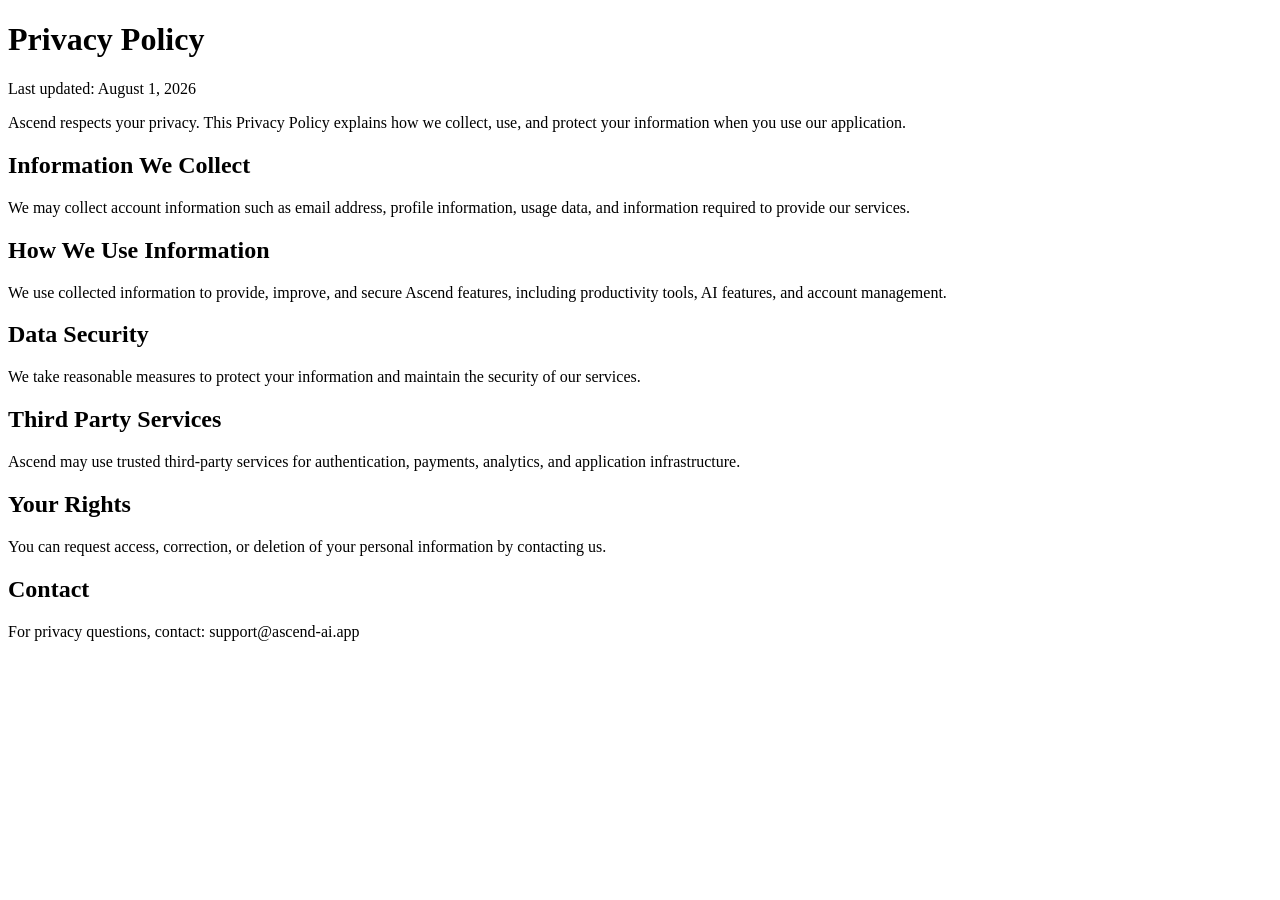
<file: policy.html>
<!DOCTYPE html>
<html>
<head>
<title>Ascend Privacy Policy</title>
<meta charset="UTF-8">
</head>
<body>
<h1>Privacy Policy</h1>

<p>Last updated: August 1, 2026</p>

<p>
Ascend respects your privacy. This Privacy Policy explains how we collect,
use, and protect your information when you use our application.
</p>

<h2>Information We Collect</h2>
<p>
We may collect account information such as email address, profile information,
usage data, and information required to provide our services.
</p>

<h2>How We Use Information</h2>
<p>
We use collected information to provide, improve, and secure Ascend features,
including productivity tools, AI features, and account management.
</p>

<h2>Data Security</h2>
<p>
We take reasonable measures to protect your information and maintain the
security of our services.
</p>

<h2>Third Party Services</h2>
<p>
Ascend may use trusted third-party services for authentication, payments,
analytics, and application infrastructure.
</p>

<h2>Your Rights</h2>
<p>
You can request access, correction, or deletion of your personal information
by contacting us.
</p>

<h2>Contact</h2>
<p>
For privacy questions, contact:
support@ascend-ai.app
</p>

</body>
</html>
</file>
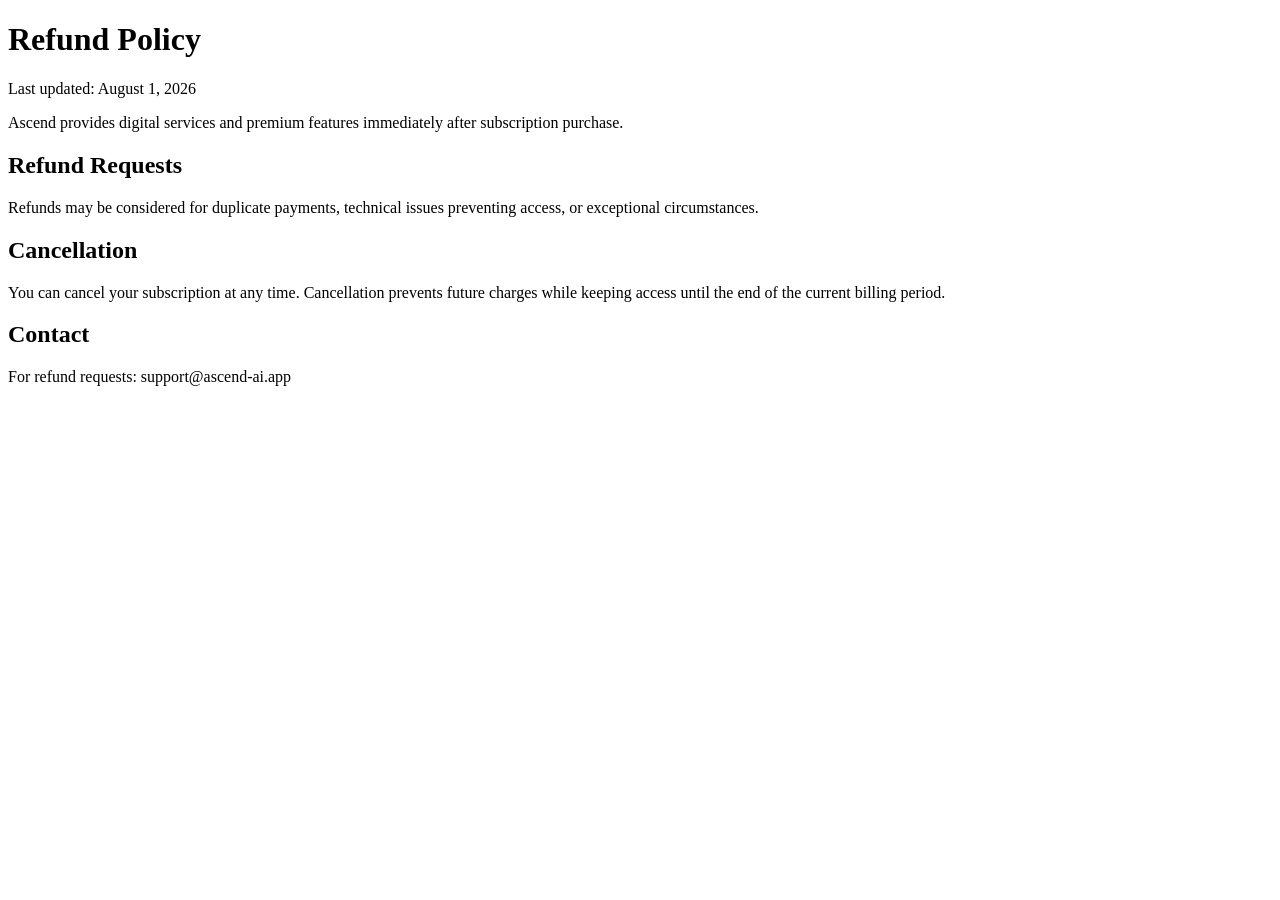
<file: refund.html>
<!DOCTYPE html>
<html>
<head>
<title>Ascend Refund Policy</title>
<meta charset="UTF-8">
</head>
<body>

<h1>Refund Policy</h1>

<p>Last updated: August 1, 2026</p>

<p>
Ascend provides digital services and premium features immediately after
subscription purchase.
</p>

<h2>Refund Requests</h2>
<p>
Refunds may be considered for duplicate payments, technical issues preventing
access, or exceptional circumstances.
</p>

<h2>Cancellation</h2>
<p>
You can cancel your subscription at any time. Cancellation prevents future
charges while keeping access until the end of the current billing period.
</p>

<h2>Contact</h2>
<p>
For refund requests:
support@ascend-ai.app
</p>

</body>
</html>
</file>
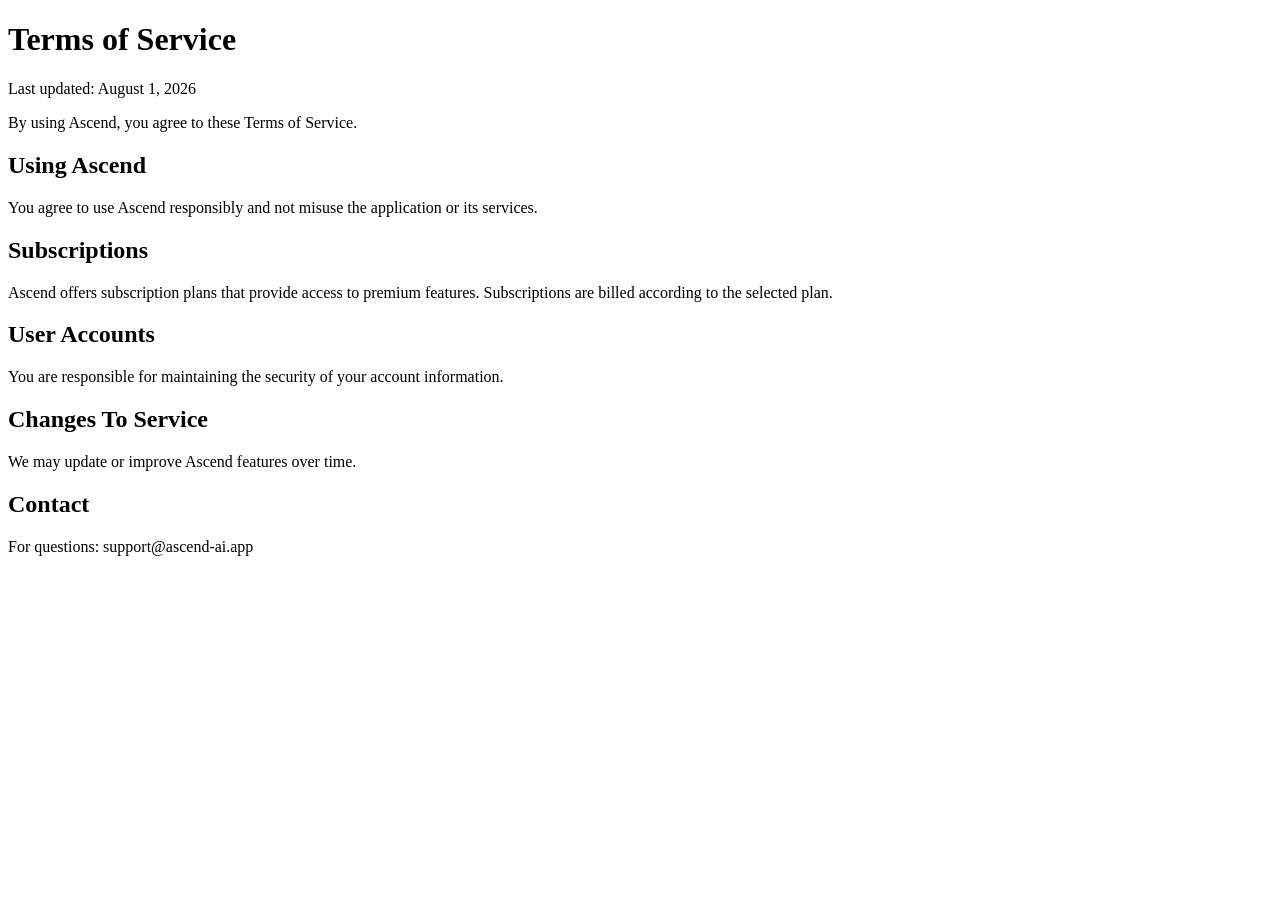
<file: terms.html>
<!DOCTYPE html>
<html>
<head>
<title>Ascend Terms of Service</title>
<meta charset="UTF-8">
</head>
<body>

<h1>Terms of Service</h1>

<p>Last updated: August 1, 2026</p>

<p>
By using Ascend, you agree to these Terms of Service.
</p>

<h2>Using Ascend</h2>
<p>
You agree to use Ascend responsibly and not misuse the application or its
services.
</p>

<h2>Subscriptions</h2>
<p>
Ascend offers subscription plans that provide access to premium features.
Subscriptions are billed according to the selected plan.
</p>

<h2>User Accounts</h2>
<p>
You are responsible for maintaining the security of your account information.
</p>

<h2>Changes To Service</h2>
<p>
We may update or improve Ascend features over time.
</p>

<h2>Contact</h2>
<p>
For questions:
support@ascend-ai.app
</p>

</body>
</html>
</file>
